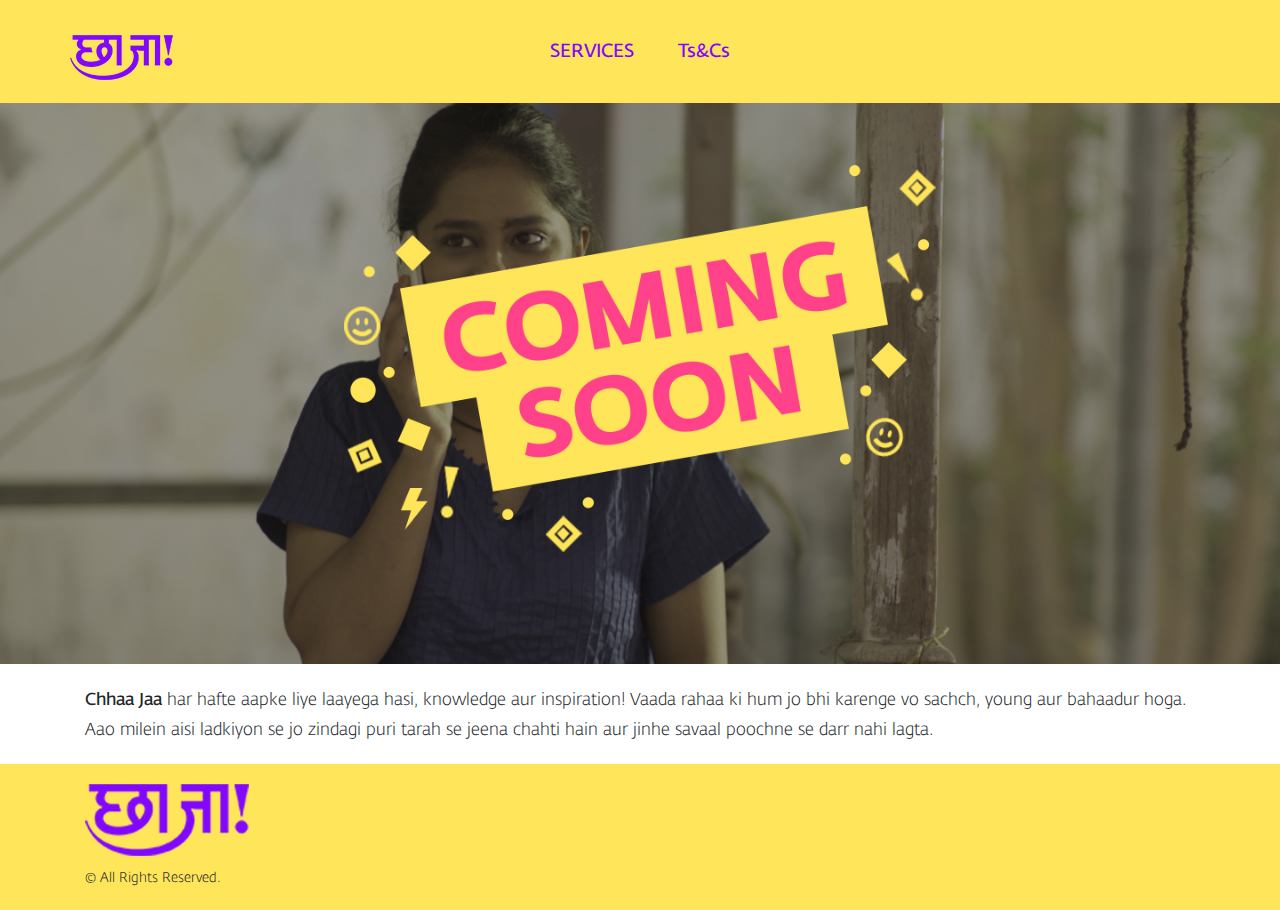
<file: index.html>
<!DOCTYPE html>  
<html lang="en" dir="ltr">
 <head>
  <meta name="google-site-verification" content="bG_qKbu3INliX5qItDof1KwfFHuJnpPT-NYMqn9uE-8" />
 <!-- Google Tag Manager -->
 <script>(function(w,d,s,l,i){w[l]=w[l]||[];w[l].push({'gtm.start':
    new Date().getTime(),event:'gtm.js'});var f=d.getElementsByTagName(s)[0],
    j=d.createElement(s),dl=l!='dataLayer'?'&l='+l:'';j.async=true;j.src=
    'https://www.googletagmanager.com/gtm.js?id='+i+dl;f.parentNode.insertBefore(j,f);
    })(window,document,'script','dataLayer','GTM-NH95KK4');
  </script>  
  <!-- End Google Tag Manager -->
  <!-- Facebook Pixel Code -->
<script>
!function(f,b,e,v,n,t,s)
{if(f.fbq)return;n=f.fbq=function(){n.callMethod?
n.callMethod.apply(n,arguments):n.queue.push(arguments)};
if(!f._fbq)f._fbq=n;n.push=n;n.loaded=!0;n.version='2.0';
n.queue=[];t=b.createElement(e);t.async=!0;
t.src=v;s=b.getElementsByTagName(e)[0];
s.parentNode.insertBefore(t,s)}(window,document,'script',
'https://connect.facebook.net/en_US/fbevents.js');
 fbq('init', '1583319445138003'); 
fbq('track', 'PageView');
</script>
<noscript>
 <img height="1" width="1" 
src="https://www.facebook.com/tr?id=1583319445138003&ev=PageView
&noscript=1"/>
</noscript>
<!-- End Facebook Pixel Code -->
    <link rel="shortcut icon" href="images/favicon.ico.png" type="image/x-icon">  <meta charset="utf-8">
    <title>Chhaa Jaa | Home</title>
    <meta name="description" content="Chhaa Jaa har hafte aapke liye laayega hasi, knowledge aur inspiration! Ham wada karte hain ki hamari kahaniya sachchi, mazedaar aur joshili hongi Aao milein aisi ladkiyon se jo zindagi puri tarah se jeena chahti hain aur jinhe savaal poochne se darr nahi lagta">
    <meta name="keywords" content="">
    <meta name="image" content="http://chhaajaaladki.com/static/img/logos/chhaajaa-logo.bd71feb20a9b.png">
    <meta name="viewport" content="width=device-width, initial-scale=1">
    <link rel="stylesheet" href="https://stackpath.bootstrapcdn.com/bootstrap/4.3.1/css/bootstrap.min.css" integrity="sha384-ggOyR0iXCbMQv3Xipma34MD+dH/1fQ784/j6cY/iJTQUOhcWr7x9JvoRxT2MZw1T" crossorigin="anonymous">
    <link rel="stylesheet" href="css/style.css">
  </head>
  <body>
    <div class="wrapper">
      <header>
        <div class="container">
          <div class="logo">
            <a href="/">
             <img src="images/logo-1.png" alt="Chhaa">
            </a>
          </div>
          <div class="menu">
            <ul>
              <li><a href="/service.html">Services</a></li>
              <li><a href="/terms-condition.html" style="text-transform:unset">Ts&Cs</a></li>
            </ul>
          </div>
        </div>
      </header>

   <body>   
    <!-- Google Tag Manager (noscript) -->
    <noscript><iframe src="https://www.googletagmanager.com/ns.html?id=GTM-NH95KK4"
    height="0" width="0" style="display:none;visibility:hidden"></iframe></noscript>
    <!-- End Google Tag Manager (noscript) -->
      <div class="banner">
        <img src="images/coming-soon.jpg" alt="Coming soon">
      </div>

      <div class="home-content">
        <div class="container">
          <p>
            <span>Chhaa Jaa</span> har hafte aapke liye laayega hasi, knowledge aur inspiration! Vaada rahaa ki hum jo bhi karenge vo sachch, young aur bahaadur hoga. Aao milein aisi ladkiyon se jo zindagi puri tarah se jeena chahti hain aur jinhe savaal poochne se darr nahi lagta.
          </p>
        </div>
      </div>

  </body>    <footer>
        <div class="container">
          <div class="logo-fo">
            <a href="/"><img src="images/logo-2.png" alt="logo"></a>
          </div>
          <div class="right-reserve">
            <p>&copy; All Rights Reserved.</p>
          </div>
        </div>
      </footer>

    </div>
    <script src="https://code.jquery.com/jquery-3.3.1.slim.min.js" integrity="sha384-q8i/X+965DzO0rT7abK41JStQIAqVgRVzpbzo5smXKp4YfRvH+8abtTE1Pi6jizo" crossorigin="anonymous"></script>
    <script src="https://cdnjs.cloudflare.com/ajax/libs/popper.js/1.14.7/umd/popper.min.js" integrity="sha384-UO2eT0CpHqdSJQ6hJty5KVphtPhzWj9WO1clHTMGa3JDZwrnQq4sF86dIHNDz0W1" crossorigin="anonymous"></script>
    <script src="https://stackpath.bootstrapcdn.com/bootstrap/4.3.1/js/bootstrap.min.js" integrity="sha384-JjSmVgyd0p3pXB1rRibZUAYoIIy6OrQ6VrjIEaFf/nJGzIxFDsf4x0xIM+B07jRM" crossorigin="anonymous"></script>
  </body>
</html>
</file>
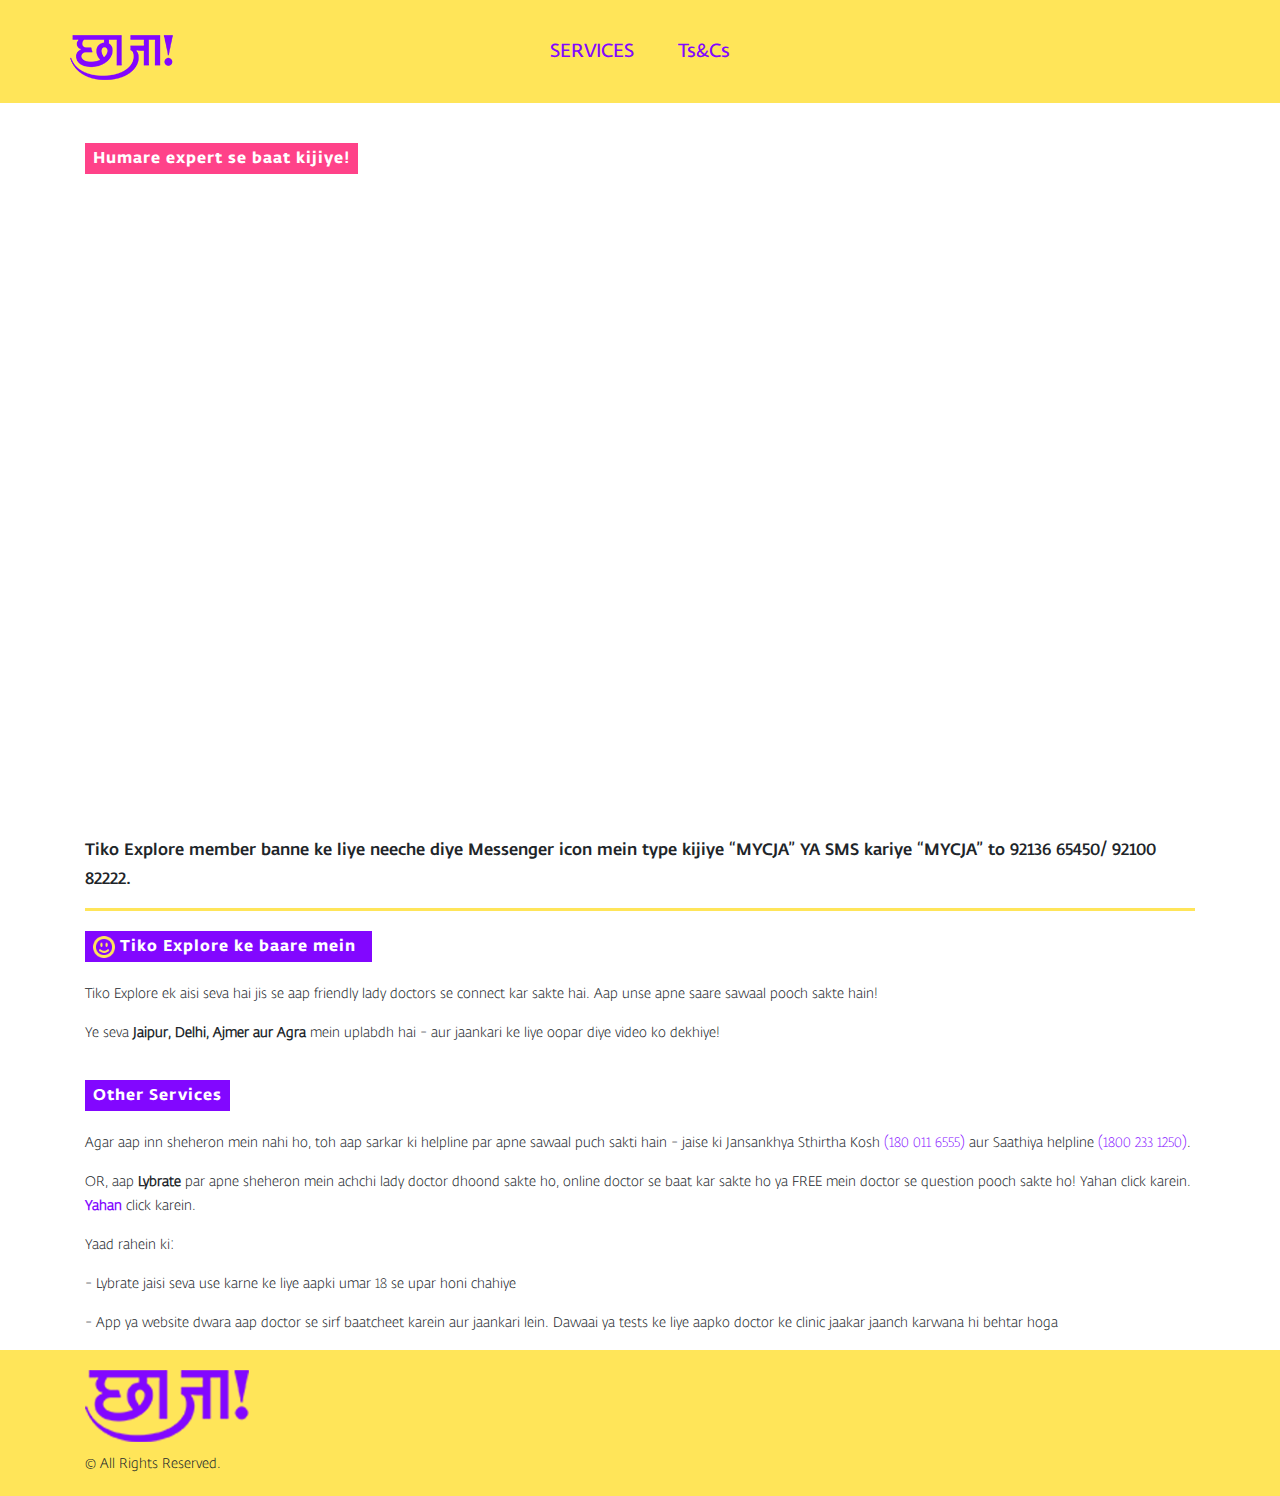
<file: service.html>
﻿<!DOCTYPE html> 

<html lang="en" dir="ltr">
  
<head>
  <!-- Google Tag Manager -->
  <script>(function(w,d,s,l,i){w[l]=w[l]||[];w[l].push({'gtm.start':
    new Date().getTime(),event:'gtm.js'});var f=d.getElementsByTagName(s)[0],
    j=d.createElement(s),dl=l!='dataLayer'?'&l='+l:'';j.async=true;j.src=
    'https://www.googletagmanager.com/gtm.js?id='+i+dl;f.parentNode.insertBefore(j,f);
    })(window,document,'script','dataLayer','GTM-NH95KK4');
  </script>  
  <!-- End Google Tag Manager -->
  <!-- Facebook Pixel Code -->
<script>
!function(f,b,e,v,n,t,s)
{if(f.fbq)return;n=f.fbq=function(){n.callMethod?
n.callMethod.apply(n,arguments):n.queue.push(arguments)};
if(!f._fbq)f._fbq=n;n.push=n;n.loaded=!0;n.version='2.0';
n.queue=[];t=b.createElement(e);t.async=!0;
t.src=v;s=b.getElementsByTagName(e)[0];
s.parentNode.insertBefore(t,s)}(window,document,'script',
'https://connect.facebook.net/en_US/fbevents.js');
 fbq('init', '1583319445138003'); 
fbq('track', 'PageView');
</script>
<noscript>
 <img height="1" width="1" 
src="https://www.facebook.com/tr?id=1583319445138003&ev=PageView
&noscript=1"/>
</noscript>
<!-- End Facebook Pixel Code -->
  <link rel="shortcut icon" href="favicon.ico" type="image/x-icon">  <meta charset="utf-8">
  <title>Chhaa Jaa | Services</title>
  <meta name="description" content="Chhaa Jaa har hafte aapke liye laayega hasi, knowledge aur inspiration! Vaada rahaa ki hum jo bhi karenge vo sachch, young aur bahaadur hoga. Aao milein aisi ladkiyon se jo zindagi puri tarah se jeena chahti hain aur jinhe savaal poochne se darr nahi lagta">
  <meta name="keywords" content="">
  <meta name="image" content="http://chhaajaaladki.com/static/img/logos/chhaajaa-logo.bd71feb20a9b.png">
  <meta name="viewport" content="width=device-width, initial-scale=1">
  <link rel="stylesheet" href="https://stackpath.bootstrapcdn.com/bootstrap/4.3.1/css/bootstrap.min.css" integrity="sha384-ggOyR0iXCbMQv3Xipma34MD+dH/1fQ784/j6cY/iJTQUOhcWr7x9JvoRxT2MZw1T" crossorigin="anonymous">
  <link rel="stylesheet" href="css/style.css">
</head>
<body>
  <!-- Google Tag Manager (noscript) -->
  <noscript><iframe src="https://www.googletagmanager.com/ns.html?id=GTM-NH95KK4"
  height="0" width="0" style="display:none;visibility:hidden"></iframe></noscript>
  <!-- End Google Tag Manager (noscript) -->
<div class="wrapper">  
<header>   
<div class="container">
          <div class="logo">
            <a href="/">
              <img src="images/logo-1.png" alt="Chhaa">
            </a>
          </div>
          
<div class="menu">
            <ul>
              <li><a href="/service.html">Services</a></li>
              <li><a href="/terms-condition.html" style="text-transform:unset">Ts&Cs</a></li>
            </ul>
          </div>
        </div>
      </header>


<body>
<!-- Load Facebook SDK for JavaScript -->
<div id="fb-root"></div>
<script>
window.fbAsyncInit = function() {
  FB.init({
    xfbml            : true,
    version          : 'v3.3'
  });
};

(function(d, s, id) {
  var js, fjs = d.getElementsByTagName(s)[0];
  if (d.getElementById(id)) return;
  js = d.createElement(s); js.id = id;
  js.src = 'https://connect.facebook.net/hi_IN/sdk/xfbml.customerchat.js';
  fjs.parentNode.insertBefore(js, fjs);
}(document, 'script', 'facebook-jssdk'));</script>

<!-- Your customer chat code -->
<div class="fb-customerchat"
  attribution=install_email
  page_id="1958967601083165">
</div>
<div class="service">
        <div class="container">
            <div class="headingBox pinkC">
              Humare expert se baat kijiye!
            </div>
        </div>

        
<div class="video-container">
          <iframe src="https://www.youtube.com/embed/QZAlrCUUjz8" frameborder="0" allow="accelerometer; autoplay; encrypted-media; gyroscope; picture-in-picture" allowfullscreen></iframe>
        </div>

        <div class="video-intro">
          <div class="container">
            
<p>
              Tiko Explore member banne ke liye neeche diye Messenger icon mein type kijiye “MYCJA” YA SMS kariye “MYCJA” to 92136 65450/ 92100 82222.</p>
          </div>
        </div>

        
<div class="service-content">
          <div class="container">
            <div class="headingBox levendorC">
              <span><img src="images/smile-face.png"/ width="8%"></span> Tiko Explore ke baare mein
            </div>

            
<p>Tiko Explore ek aisi seva hai jis se aap friendly lady doctors se connect kar sakte hai. Aap unse apne saare sawaal pooch sakte hain!</p>

            
<p>Ye seva <b>Jaipur, Delhi, Ajmer aur Agra</b> mein uplabdh hai - aur jaankari ke liye oopar diye video ko dekhiye!</p>

<div class="service-content">
            <div class="headingBox levendorC">
              <span>Other Services
            </div>
              
<p>Agar aap inn sheheron mein nahi ho, toh aap sarkar ki helpline par apne sawaal puch sakti hain - jaise ki Jansankhya Sthirtha Kosh <a href="tel:1800116555">(180 011 6555)</a> aur Saathiya helpline <a href="tel:18002331250">(1800 233 1250)</a>.</p> 

<p>OR, aap <b>Lybrate</b> par apne sheheron mein achchi lady doctor dhoond sakte ho, online doctor se baat kar sakte ho ya FREE mein doctor se question pooch sakte ho! Yahan click karein. <b><a href="http://bit.ly/2kwoPbm">Yahan</a></b> click karein.</p>

<p>Yaad rahein ki:</p>
<p> - Lybrate jaisi seva use karne ke liye aapki umar 18 se upar honi chahiye</carousel></p>
<p> -  App ya website dwara aap doctor se sirf baatcheet karein aur jaankari lein. Dawaai ya tests ke liye aapko doctor ke clinic jaakar jaanch karwana hi behtar hoga</p>

        </div>
          </div>
      </div>

      
</body>
<footer>
        <div class="container">
          <div class="logo-fo">
            <a href="/"><img src="images/logo-2.png" alt="logo"></a>
          </div>
          <div class="right-reserve">
            <p>&copy; All Rights Reserved.</p>
          </div>
        </div>
      </footer>

    

</div>
    
<script src="https://code.jquery.com/jquery-3.3.1.slim.min.js" integrity="sha384-q8i/X+965DzO0rT7abK41JStQIAqVgRVzpbzo5smXKp4YfRvH+8abtTE1Pi6jizo" crossorigin="anonymous"></script>
    <script src="https://cdnjs.cloudflare.com/ajax/libs/popper.js/1.14.7/umd/popper.min.js" integrity="sha384-UO2eT0CpHqdSJQ6hJty5KVphtPhzWj9WO1clHTMGa3JDZwrnQq4sF86dIHNDz0W1" crossorigin="anonymous"></script>
    <script src="https://stackpath.bootstrapcdn.com/bootstrap/4.3.1/js/bootstrap.min.js" integrity="sha384-JjSmVgyd0p3pXB1rRibZUAYoIIy6OrQ6VrjIEaFf/nJGzIxFDsf4x0xIM+B07jRM" crossorigin="anonymous"></script>
  </body>
</html>
</file>
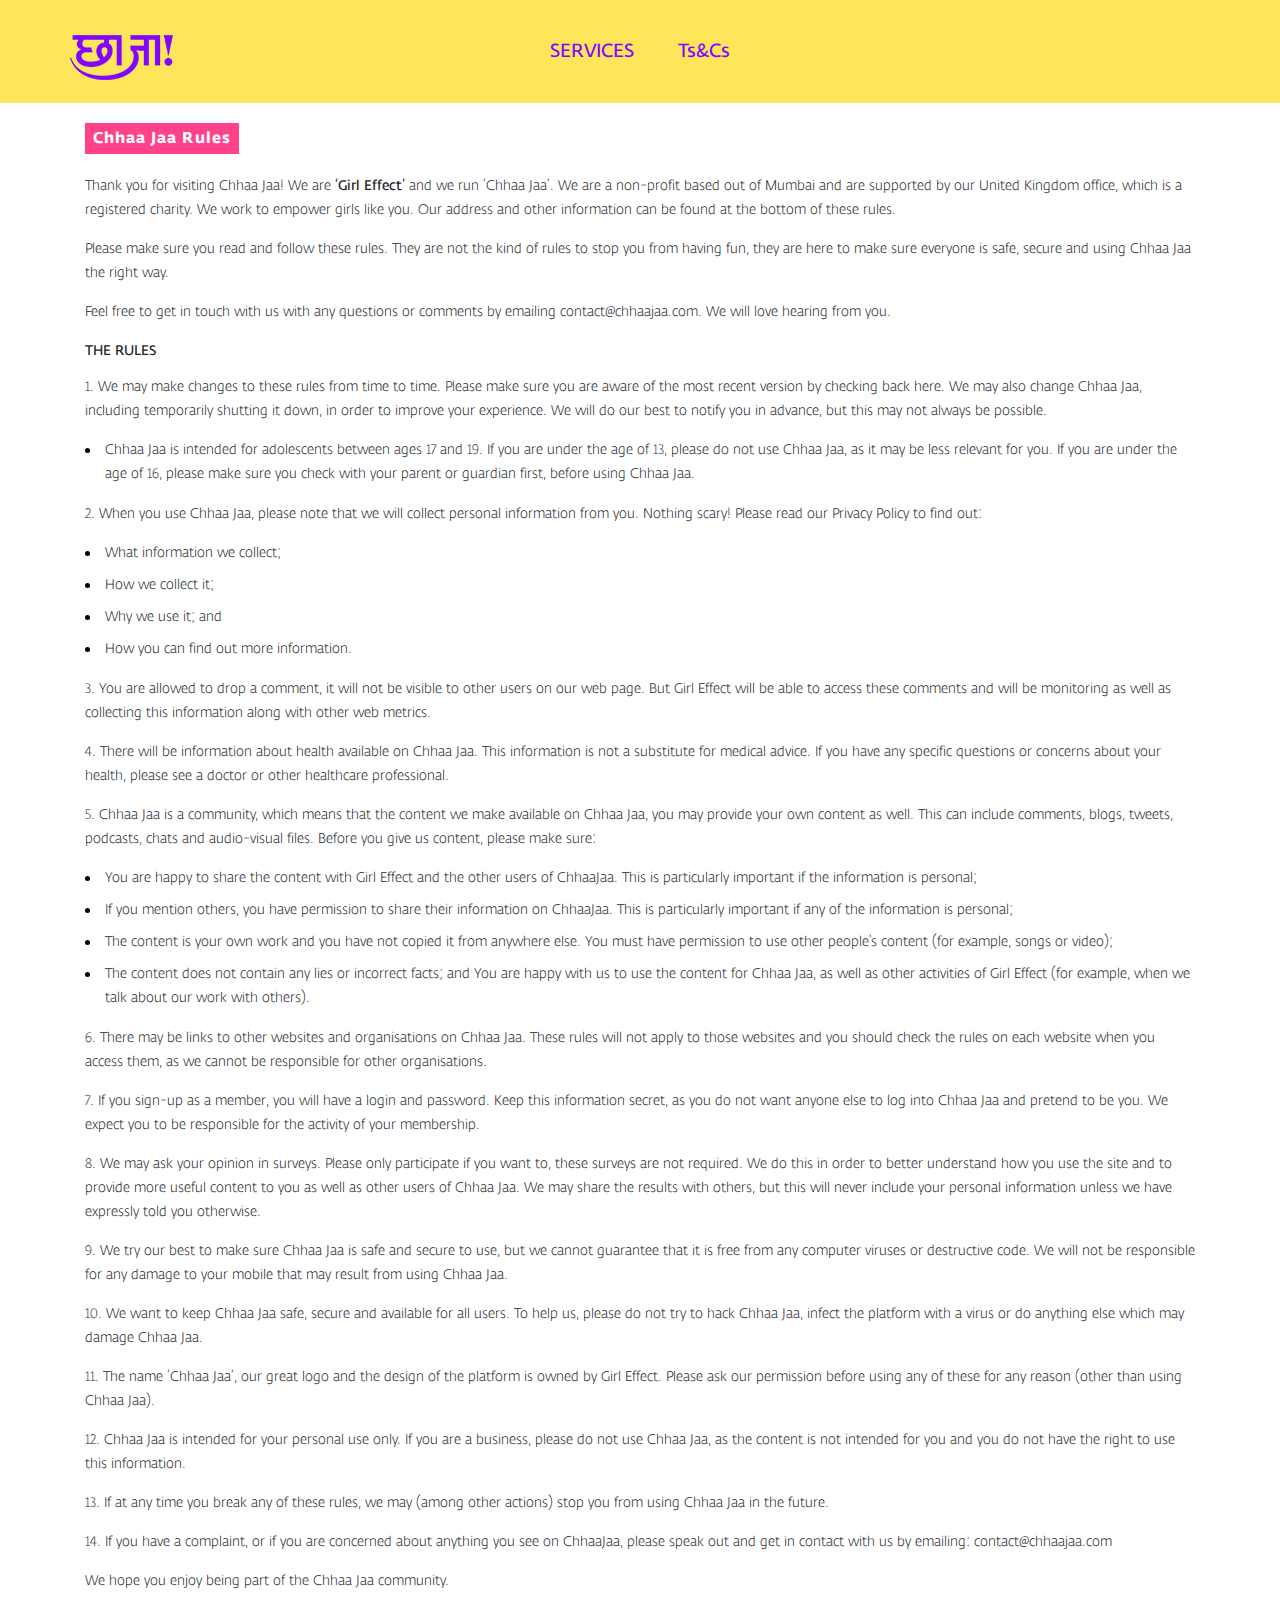
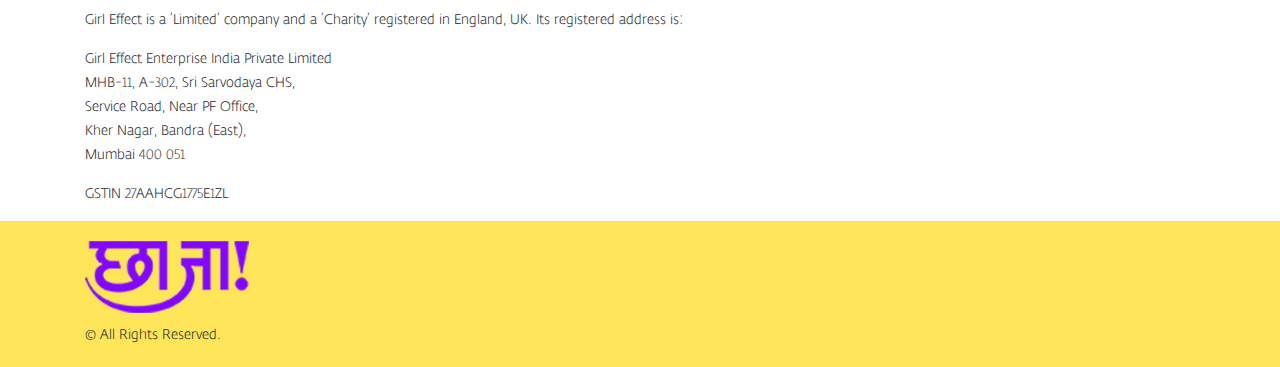
<file: terms-condition.html>
﻿<!DOCTYPE html>
<html lang="en" dir="ltr">
<head>
<!-- Google Tag Manager -->
<script>(function(w,d,s,l,i){w[l]=w[l]||[];w[l].push({'gtm.start':
    new Date().getTime(),event:'gtm.js'});var f=d.getElementsByTagName(s)[0],
    j=d.createElement(s),dl=l!='dataLayer'?'&l='+l:'';j.async=true;j.src=
    'https://www.googletagmanager.com/gtm.js?id='+i+dl;f.parentNode.insertBefore(j,f);
    })(window,document,'script','dataLayer','GTM-NH95KK4');
</script>  
<!-- End Google Tag Manager -->
    <!-- Facebook Pixel Code -->
<script>
!function(f,b,e,v,n,t,s)
{if(f.fbq)return;n=f.fbq=function(){n.callMethod?
n.callMethod.apply(n,arguments):n.queue.push(arguments)};
if(!f._fbq)f._fbq=n;n.push=n;n.loaded=!0;n.version='2.0';
n.queue=[];t=b.createElement(e);t.async=!0;
t.src=v;s=b.getElementsByTagName(e)[0];
s.parentNode.insertBefore(t,s)}(window,document,'script',
'https://connect.facebook.net/en_US/fbevents.js');
 fbq('init', '1583319445138003'); 
fbq('track', 'PageView');
</script>
<noscript>
 <img height="1" width="1" 
src="https://www.facebook.com/tr?id=1583319445138003&ev=PageView
&noscript=1"/>
</noscript>
<!-- End Facebook Pixel Code -->
    <link rel="shortcut icon" href="images/favicon.ico.png" type="image/x-icon">  <meta charset="utf-8">
    <title>Chhaa Jaa | Ts&Cs</title>
    <meta name="description" content="Chhaa Jaa har hafte aapke liye laayega hasi, knowledge aur inspiration! Vaada rahaa ki hum jo bhi karenge vo sachch, young aur bahaadur hoga. Aao milein aisi ladkiyon se jo zindagi puri tarah se jeena chahti hain aur jinhe savaal poochne se darr nahi lagta">    <meta name="keywords" content="">
    <meta name="image" content="">
    <meta name="viewport" content="width=device-width, initial-scale=1">
    <link rel="stylesheet" href="https://stackpath.bootstrapcdn.com/bootstrap/4.3.1/css/bootstrap.min.css" integrity="sha384-ggOyR0iXCbMQv3Xipma34MD+dH/1fQ784/j6cY/iJTQUOhcWr7x9JvoRxT2MZw1T" crossorigin="anonymous">
    <link rel="stylesheet" href="css/style.css">
  </head>
  <body>
    <div class="wrapper">
      <header>
        <div class="container">
          <div class="logo">
            <a href="/">
              <img src="images/logo-1.png" alt="Chhaa">
            </a>
          </div>
          <div class="menu">
       <body>    
        <!-- Google Tag Manager (noscript) -->
        <noscript><iframe src="https://www.googletagmanager.com/ns.html?id=GTM-NH95KK4"
        height="0" width="0" style="display:none;visibility:hidden"></iframe></noscript>
        <!-- End Google Tag Manager (noscript) -->
        <ul>
              <li><a href="/service.html">Services</a></li>
              <li><a href="/terms-condition.html" style="text-transform:unset">Ts&Cs</a></li>
            </ul>
          </div>
        </div>
      </header>

      <div class="terms-condition">
        <div class="container">
          <div class="headingBox pinkC">
            Chhaa Jaa Rules
          </div>

          <p>
            Thank you for visiting Chhaa Jaa! We are <span>‘Girl Effect’</span> and we run ‘Chhaa Jaa’. We are a non-profit based out of Mumbai and are supported by our United Kingdom office, which is a registered charity. We work to empower girls like you. Our address and other information can be found at the bottom of these rules.
          </p>

          <p>
            Please make sure you read and follow these rules. They are not the kind of rules to stop you from having fun, they are here to make sure everyone is safe, secure and using Chhaa Jaa the right way.
          </p>

          <p>
            Feel free to get in touch with us with any questions or comments by emailing contact@chhaajaa.com. We will love hearing from you.
          </p>

          <div class="sub-heading">THE RULES</div>

          <p>
            1. We may make changes to these rules from time to time. Please make sure you are aware of the most recent version by checking back here. We may also change Chhaa Jaa, including temporarily shutting it down, in order to
            improve your experience. We will do our best to notify you in advance, but this may not always be possible.
          </p>

          <ul>
            <li>
              Chhaa Jaa is intended for adolescents between ages 17 and 19. If you are under the age of 13, please do not use Chhaa Jaa, as it may be less relevant for you. If you are under the age of 16, please make sure you check with your
              parent or guardian first, before using Chhaa Jaa.
            </li>
          </ul>

          <p>
            2. When you use Chhaa Jaa, please note that we will collect personal information from you. Nothing scary! Please read our Privacy Policy to find out:
          </p>

          <ul>
            <li>What information we collect;</li>
            <li>How we collect it;</li>
            <li>Why we use it; and</li>
            <li>How you can find out more information.</li>
          </ul>

          <p>
            3. You are allowed to drop a comment, it will not be visible to other users on our web page. But Girl Effect will be able to access these comments and will be monitoring as well as collecting this information along
            with other web metrics.
          </p>

          <p>
            4. There will be information about health available on Chhaa Jaa. This information is not a substitute for medical advice. If you have any specific questions or concerns about your health, please see a doctor or
            other healthcare professional.
          </p>

          <p>
            5. Chhaa Jaa is a community, which means that the content we make available on Chhaa Jaa, you may provide your own content as well. This can include comments, blogs, tweets, podcasts, chats and audio-visual files. Before you
            give us content, please make sure:
          </p>

          <ul>
            <li>You are happy to share the content with Girl Effect and the other users of ChhaaJaa.  This is particularly important if the information is personal;</li>
            <li>If you mention others, you have permission to share their information on ChhaaJaa.  This is particularly important if any of the information is personal;</li>
            <li>The content is your own work and you have not copied it from anywhere else. You must have permission to use other people’s content (for example, songs or video);</li>
            <li>The content does not contain any lies or incorrect facts; and You are happy with us to use the content for Chhaa Jaa, as well as other activities of Girl Effect (for example, when we talk about our work with others).</li>
          </ul>

          <p>
            6. There may be links to other websites and organisations on Chhaa Jaa. These rules will not apply to those websites and you should check the rules on each website  when you access them, as we cannot be
            responsible for other organisations.
          </p>

          <p>
            7. If you sign-up as a member, you will have a login and password. Keep this information secret, as you do not want anyone else to log into Chhaa Jaa and pretend to be you. We expect you to be responsible
            for the activity of your membership.
          </p>

          <p>
            8. We may ask your opinion in surveys. Please only participate if you want to, these surveys are not required. We do this in order to better understand how you use the site and to provide more useful content to you
            as well as other users of Chhaa Jaa. We may share the results with others, but this will never include your personal information unless we have expressly told you otherwise.
          </p>

          <p>
            9. We try our best to make sure Chhaa Jaa is safe and secure to use, but we cannot guarantee that it is free from any computer viruses or destructive code. We will not be responsible for any damage to your mobile
            that may result from using Chhaa Jaa.
          </p>

          <p>
            10. We want to keep Chhaa Jaa safe, secure and available for all users. To help us, please do not try to hack Chhaa Jaa, infect the platform with a virus or do anything else which may damage Chhaa Jaa.
          </p>

          <p>
            11. The name ‘Chhaa Jaa’, our great logo and the design of the platform is owned by Girl Effect.  Please ask our permission before using any of these for any reason (other than using Chhaa Jaa).
          </p>


          <p>
            12. Chhaa Jaa is intended for your personal use only. If you are a business, please do not use Chhaa Jaa, as the content is not intended for you and you do not have the right to use this information.
          </p>

          <p>
            13. If at any time you break any of these rules, we may (among other actions) stop you from using Chhaa Jaa in the future.
          </p>

          <p>
            14. If you have a complaint, or if you are concerned about anything you see on ChhaaJaa, please speak out and get in contact with us by emailing: contact@chhaajaa.com
          </p>

          <p>We hope you enjoy being part of the Chhaa Jaa community.</p>

          <p>Girl Effect is a ‘Limited’ company and a ‘Charity’ registered in England, UK. Its registered address is:</p>

          <p>
            Girl Effect Enterprise India Private Limited <br/>
            MHB-11, A-302, Sri Sarvodaya CHS,<br/>
            Service Road, Near PF Office,<br/>
            Kher Nagar, Bandra (East),<br/>
            Mumbai 400 051</p>

            <p>GSTIN 27AAHCG1775E1ZL</p>
        </div>
      </div>

    </body>     <footer>
        <div class="container">
          <div class="logo-fo">
            <a href="/"><img src="images/logo-2.png" alt="logo"></a>
          </div>
          <div class="right-reserve">
            <p>&copy; All Rights Reserved.</p>
          </div>
        </div>
      </footer>

    </div>
    <script src="https://code.jquery.com/jquery-3.3.1.slim.min.js" integrity="sha384-q8i/X+965DzO0rT7abK41JStQIAqVgRVzpbzo5smXKp4YfRvH+8abtTE1Pi6jizo" crossorigin="anonymous"></script>
    <script src="https://cdnjs.cloudflare.com/ajax/libs/popper.js/1.14.7/umd/popper.min.js" integrity="sha384-UO2eT0CpHqdSJQ6hJty5KVphtPhzWj9WO1clHTMGa3JDZwrnQq4sF86dIHNDz0W1" crossorigin="anonymous"></script>
    <script src="https://stackpath.bootstrapcdn.com/bootstrap/4.3.1/js/bootstrap.min.js" integrity="sha384-JjSmVgyd0p3pXB1rRibZUAYoIIy6OrQ6VrjIEaFf/nJGzIxFDsf4x0xIM+B07jRM" crossorigin="anonymous"></script>
  </body>
</html>
</file>
<file: css/style.css>
* {
  margin: 0;
  padding: 0;
}

img {
  max-width: 100%;
  border: 0;
}

ul,li {
  list-style-type: none;
}

p {
  font-family: "FedraSansDevanagariB-Light";
  margin-bottom: 0;
}

a {
  color: #8207ff;
  text-decoration: none;
}

a:hover {
  color: #ff4289;
  text-decoration: none;
}

body,html {
  height: 100%;
}

@font-face {
  font-family: "FedraSansDevanagariB-Demi";
  src: url("../fonts/FedraSansDevanagariB-Demi.eot");
  src: local("FedraSansDevanagariB-Demi");
  src: url("../fonts/FedraSansDevanagariB-Demi.svg#bingo") format("svg");
  src: url("../fonts/FedraSansDevanagariB-Demi.otf") format("opentype");
}

@font-face {
  font-family: "FedraSansDevanagariB-Medium";
  src: url("../fonts/FedraSansDevanagariB-Medium.eot");
  src: local("FedraSansDevanagariB-Medium");
  src: url("../fonts/FedraSansDevanagariB-Medium.svg#bingo") format("svg");
  src: url("../fonts/FedraSansDevanagariB-Medium.otf") format("opentype");
}

@font-face {
  font-family: "FedraSansDevanagariB-Bold";
  src: url("../fonts/FedraSansDevanagariB-Bold.eot");
  src: local("FedraSansDevanagariB-Bold");
  src: url("../fonts/FedraSansDevanagariB-Bold.svg#bingo") format("svg");
  src: url("../fonts/FedraSansDevanagariB-Bold.otf") format("opentype");
}

@font-face {
  font-family: "FedraSansDevanagariB-Light";
  src: url("../fonts/FedraSansDevanagariB-Light.eot");
  src: local("FedraSansDevanagariB-Light");
  src: url("../fonts/FedraSansDevanagariB-Light.svg#bingo") format("svg");
  src: url("../fonts/FedraSansDevanagariB-Light.otf") format("opentype");
}

.headingBox {
  color: #fff;
  font-family: "FedraSansDevanagariB-Bold";
  font-size: 18px;
  letter-spacing : 1px;
  display:inline-block;
  padding : 2px 8px;
  margin: 20px 0;
}

.headingBox.pinkC {
  background: #ff4289;
}

.headingBox.levendorC {
  background: #8207ff;
}

.wrapper {
  display: block;
}

header {
  background: #ffe559;
  padding: 35px 0;
  display: flex;
  align-items: center;
}

header .container {
  position: relative;
}

.logo {
  position: absolute;
  left: 0;
}

.menu {
  text-align: center;
}

.menu ul {
  margin-bottom: 0;
}

.menu ul li {
  display: inline-block;
  padding : 0 20px;
}

.menu ul li a {
  font-family: "FedraSansDevanagariB-Demi";
  font-size: 22px;
  text-transform: uppercase;
}

.home-content {
  padding: 20px 0;
}

.home-content p {
  font-size: 20px;
}

.home-content p span {
  font-family: "FedraSansDevanagariB-Demi";
}

.service {
  margin: 20px 0 50px;
}

.video-intro {
  margin-top: 20px;
}

.video-intro p {
  border-bottom : 3px solid #ffe559;
  font-family: "FedraSansDevanagariB-Medium";
  font-size: 19px;
  padding-bottom: 15px;
}

.service-content p {
  margin-bottom: 15px;
}

footer {
  background: #ffe559;
  display: block;
  padding: 20px 0;
}

footer .container {
  display: flex;
  flex-direction: column;
}

.right-reserve p {
  margin: 10px 0 0;
}

.video-container {
	position:relative;
	padding-bottom:46.25%;
	padding-top:30px;
	height:0;
	overflow:hidden;
}

.video-container iframe, .video-container object, .video-container embed {
	position:absolute;
	top:0;
	left:0;
	width:100%;
	height:100%;
}

.terms-condition p {
  margin-bottom: 15px;
}

.terms-condition p span {
  font-family: "FedraSansDevanagariB-Demi";
}

.terms-condition .sub-heading {
  margin-bottom: 12px;
  font-family: "FedraSansDevanagariB-Demi";
}

.terms-condition ul li {
  position: relative;
  margin-bottom: 8px;
  font-family: "FedraSansDevanagariB-Light";
  padding-left: 20px;
  /* display: flex; */
  /* justify-content: center; */
}

.terms-condition ul li::before {
  content: '';
  position: absolute;
  left: 0;
  top: 10px;
  font-size: 16px;
  background: black;
  width: 5px;
  height: 5px;
  border-radius: 50%;
}


@media screen and (max-width: 576px){
  p {
    font-size: 16px;
  }

  .home-content p {
      font-size: 16px;
  }

  header {
    padding: 20px 0;
  }

  .logo {
    left: 15px;
  }

  .logo img {
    width: 60%;
  }

  .menu {
    text-align: right;
  }

  .menu ul li a {
    font-size: 18px;
  }

  .service {
    margin: 0;
  }

  .video-intro p {
    font-size: 16px;
  }

  .terms-condition ul li {
    font-size: 14px;
  }

  .terms-condition ul li::before {
    top: 8px;
  }

  footer {
    height: 100%;
  }
}

@media screen and (max-width: 360px) {
  p {
    font-size: 14px;
  }

  .headingBox,
  .video-intro p {
    font-size: 14px;
  }

  header {
    padding: 15px 0;
  }

  .logo img {
    width: 50%;
  }

  .menu ul li a {
    font-size: 14px;
  }

  .logo-fo img {
    width: 40%;
  }
}
</file>
